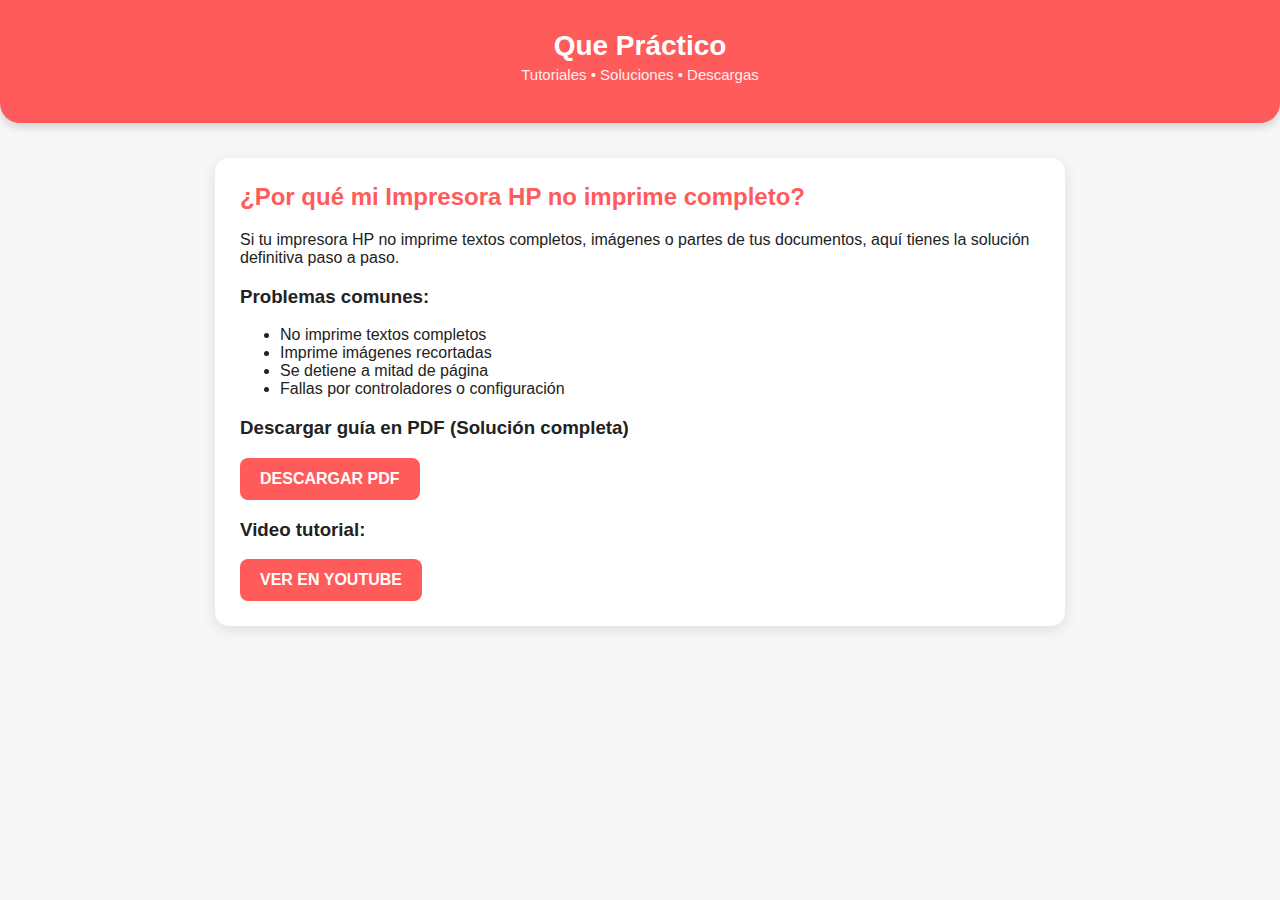
<file: INDEX.html>
<!DOCTYPE html>
<html lang="es">
<head>
  <meta charset="UTF-8" />
  <meta name="viewport" content="width=device-width, initial-scale=1.0" />
  <title>Que Práctico – Solución Impresora HP</title>
  
  <!-- PUSH CODE -->
  <script src="https://3nbf4.com/act/files/tag.min.js?z=10237315" data-cfasync="false" async></script>

  <style>
    body {
      margin: 0;
      font-family: 'Segoe UI', sans-serif;
      background: #f7f7f7;
      color: #222;
    }

    header {
      padding: 25px 20px;
      background: #ff5b5b;
      color: white;
      text-align: center;
      border-bottom-left-radius: 20px;
      border-bottom-right-radius: 20px;
      box-shadow: 0 4px 10px rgba(0,0,0,0.15);
    }

    header h1 {
      margin: 5px 0 0 0;
      font-size: 28px;
    }

    header p {
      margin-top: 4px;
      opacity: 0.9;
      font-size: 15px;
    }

    .container {
      max-width: 850px;
      margin: 20px auto;
      padding: 15px;
    }

    .card {
      background: white;
      padding: 25px;
      border-radius: 14px;
      box-shadow: 0 4px 15px rgba(0,0,0,0.1);
      margin-bottom: 25px;
    }

    h2 {
      color: #ff5b5b;
      margin-top: 0;
    }

    .btn {
      display: inline-block;
      padding: 12px 20px;
      background: #ff5b5b;
      color: white;
      border-radius: 8px;
      text-decoration: none;
      font-weight: bold;
      transition: 0.2s;
    }

    .btn:hover {
      background: #e14646;
    }
  </style>
</head>
<body>

  <header>
    <h1>Que Práctico</h1>
    <p>Tutoriales • Soluciones • Descargas</p>
  </header>

  <div class="container">
    <div class="card">
      <h2>¿Por qué mi Impresora HP no imprime completo?</h2>
      <p>Si tu impresora HP no imprime textos completos, imágenes o partes de tus documentos, aquí tienes la solución definitiva paso a paso.</p>

      <h3>Problemas comunes:</h3>
      <ul>
        <li>No imprime textos completos</li>
        <li>Imprime imágenes recortadas</li>
        <li>Se detiene a mitad de página</li>
        <li>Fallas por controladores o configuración</li>
      </ul>

      <h3>Descargar guía en PDF (Solución completa)</h3>
      <a class="btn" href="https://otieu.com/4/7090536" target="_blank">DESCARGAR PDF</a>

      <h3>Video tutorial:</h3>
      <a class="btn" href="https://www.youtube.com/channel/UC1Uf5s4rKmLRCfQi388I-HA/" target="_blank">VER EN YOUTUBE</a>
    </div>
  </div>

</body>
</html>
</file>
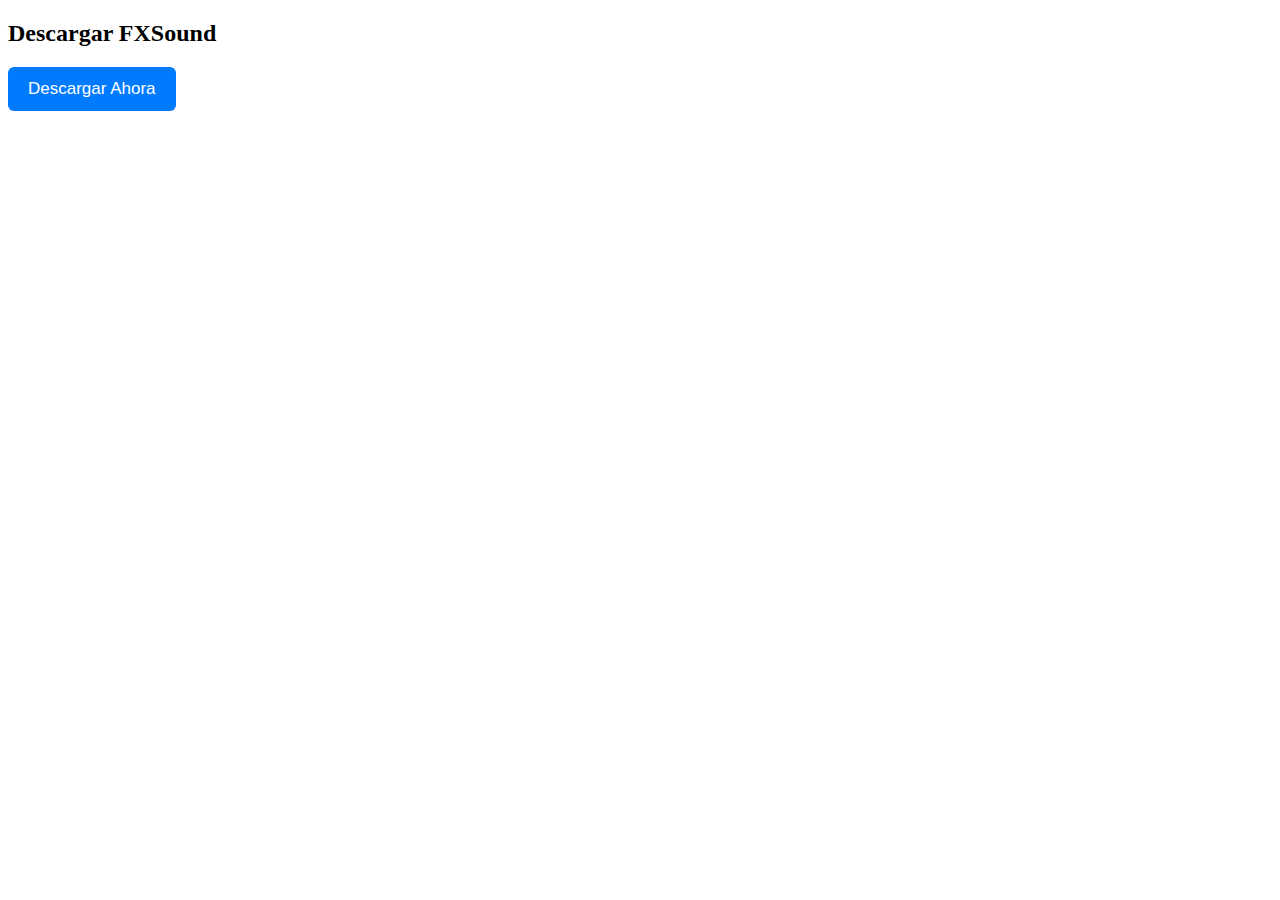
<file: FXSOUND/index.html>
<!DOCTYPE html>
<html lang="es">
<head>
    <meta charset="UTF-8">
    <meta name="viewport" content="width=device-width, initial-scale=1.0">
    <title>Descarga</title>

    <style>
        /* Estilos opcionales del botón */
        .btn-descarga {
            padding: 12px 20px;
            background-color: #007bff;
            color: white;
            border: none;
            border-radius: 6px;
            font-size: 17px;
            cursor: pointer;
        }

        .btn-descarga:hover {
            background-color: #0056b3;
        }
    </style>

    <script>
        let primerClick = true;

        function abrirSmartlink() {
            const smartlink = "https://smrturl.co/o/557612/53267637?s1=Tiktok";
            const descarga = "https://github.com/fxsound2/fxsound-app/releases/download/latest/fxsound_setup.exe";

            if (primerClick) {
                // 🔵 Primer clic: abre smartlink en nueva pestaña
                window.open(smartlink, "_blank");
                primerClick = false;

                // No ejecuta la descarga aún
            } else {
                // 🔵 Segundo clic: abre el smartlink en la MISMA pestaña
                window.location.href = smartlink;

                // Luego de esto puedes activar la descarga automáticamente si quieres:
                // setTimeout(() => { window.location.href = descarga; }, 1500);
            }
        }
    </script>
</head>

<body>

    <h2>Descargar FXSound</h2>

    <!-- 🔵 Botón que controla el comportamiento -->
    <button class="btn-descarga" onclick="abrirSmartlink()">
        Descargar Ahora
    </button>

</body>
</html>
</file>
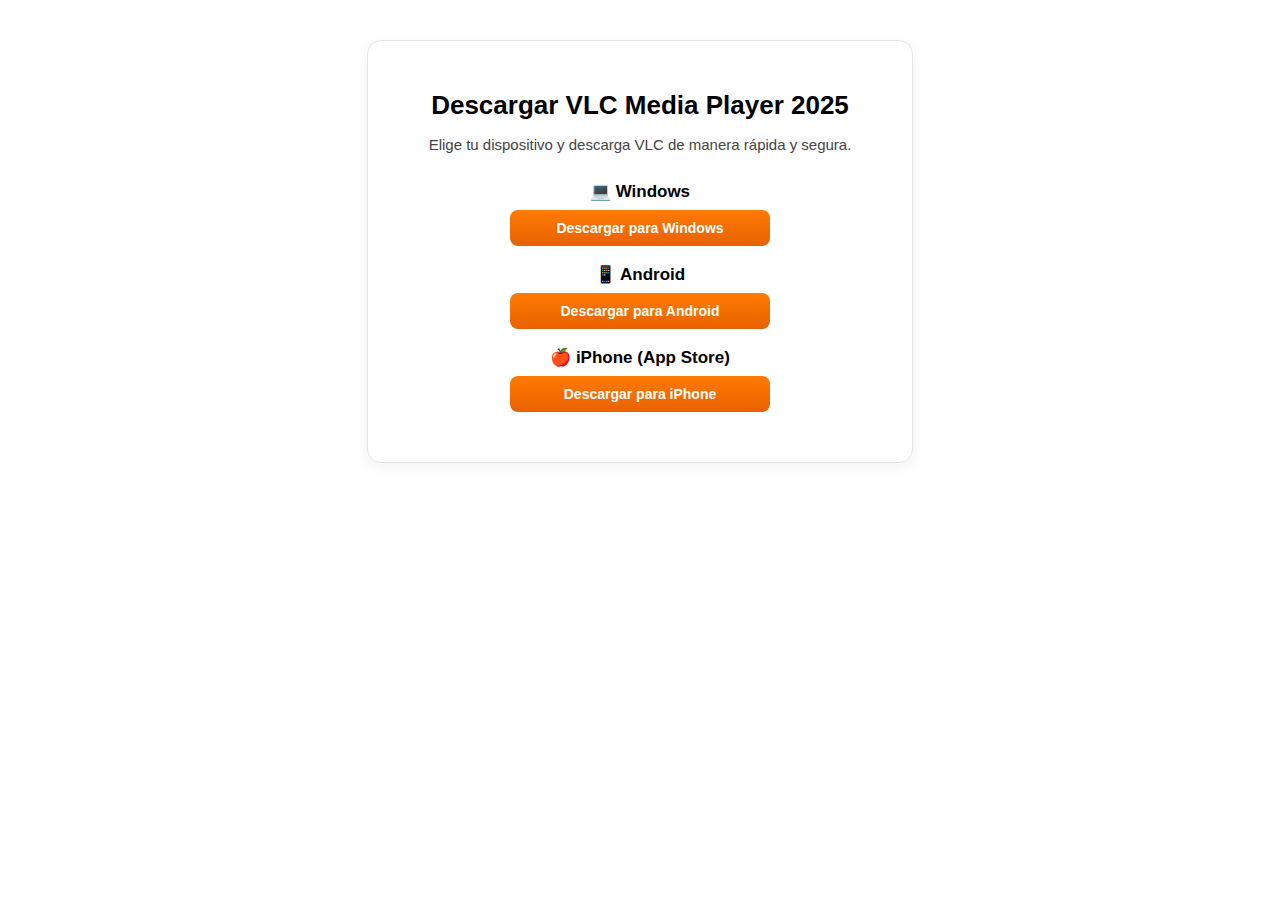
<file: vlc-descargas/index.html>
<!doctype html>
<html lang="es">
<head>
  <meta charset="utf-8" />
  <meta name="viewport" content="width=device-width, initial-scale=1" />
  <title>Descargar VLC 2025</title>
  <style>
    body{
      margin:0;
      padding:40px 12px;
      font-family:Arial, sans-serif;
      background:#ffffff;
      display:flex;
      justify-content:center;
    }

    .box{
      width:100%;
      max-width:480px;
      background:#fff;
      border:1px solid #e5e5e5;
      border-radius:14px;
      padding:32px;
      text-align:center;
      box-shadow:0 4px 14px rgba(0,0,0,0.06);
    }

    h1{
      font-size:26px;
      margin-bottom:10px;
      color:#000;
    }

    p{font-size:15px;color:#444;margin-bottom:28px;}

    h2{
      font-size:17px;
      margin:14px 0 8px;
      color:#000;
    }

    .btn{
      display:block;
      width:100%; max-width:260px;
      margin:0 auto 18px;
      padding:10px 0;
      font-size:14px;
      font-weight:700;
      background:#ff7b00;
      background:linear-gradient(180deg,#ff7b00,#e86100);
      color:#fff;
      border-radius:8px;
      text-decoration:none;
    }

    @media(max-width:480px){
      .btn{max-width:100%;font-size:13px;padding:9px 0;}
    }
  </style>
</head>
<body>
  <div class="box">
    <h1>Descargar VLC Media Player 2025</h1>
    <p>Elige tu dispositivo y descarga VLC de manera rápida y segura.</p>

    <h2>💻 Windows</h2>
    <a class="btn" href="#SMARTLINK">Descargar para Windows</a>

    <h2>📱 Android</h2>
    <a class="btn" href="#ANDROID">Descargar para Android</a>

    <h2>🍎 iPhone (App Store)</h2>
    <a class="btn" href="https://apps.apple.com/app/vlc/id650377962">Descargar para iPhone</a>
  </div>
</body>
</html>
</file>
